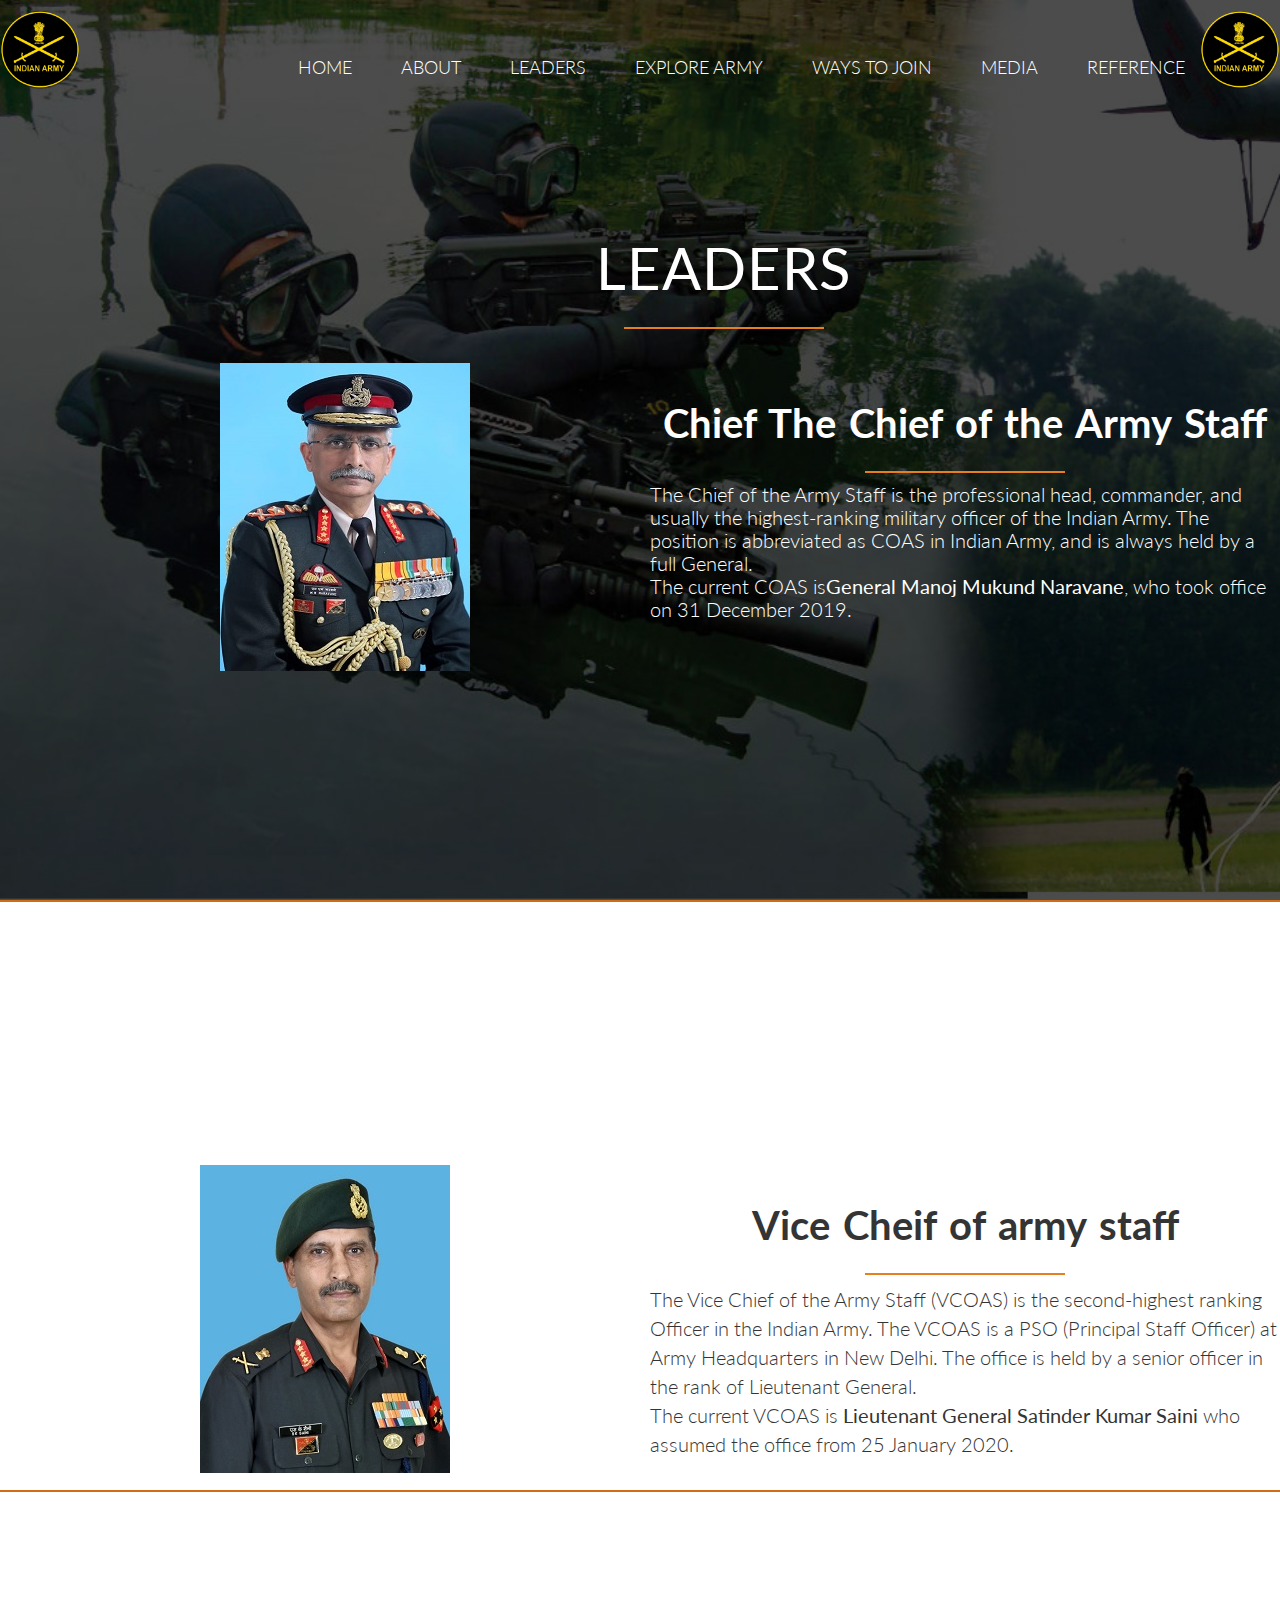
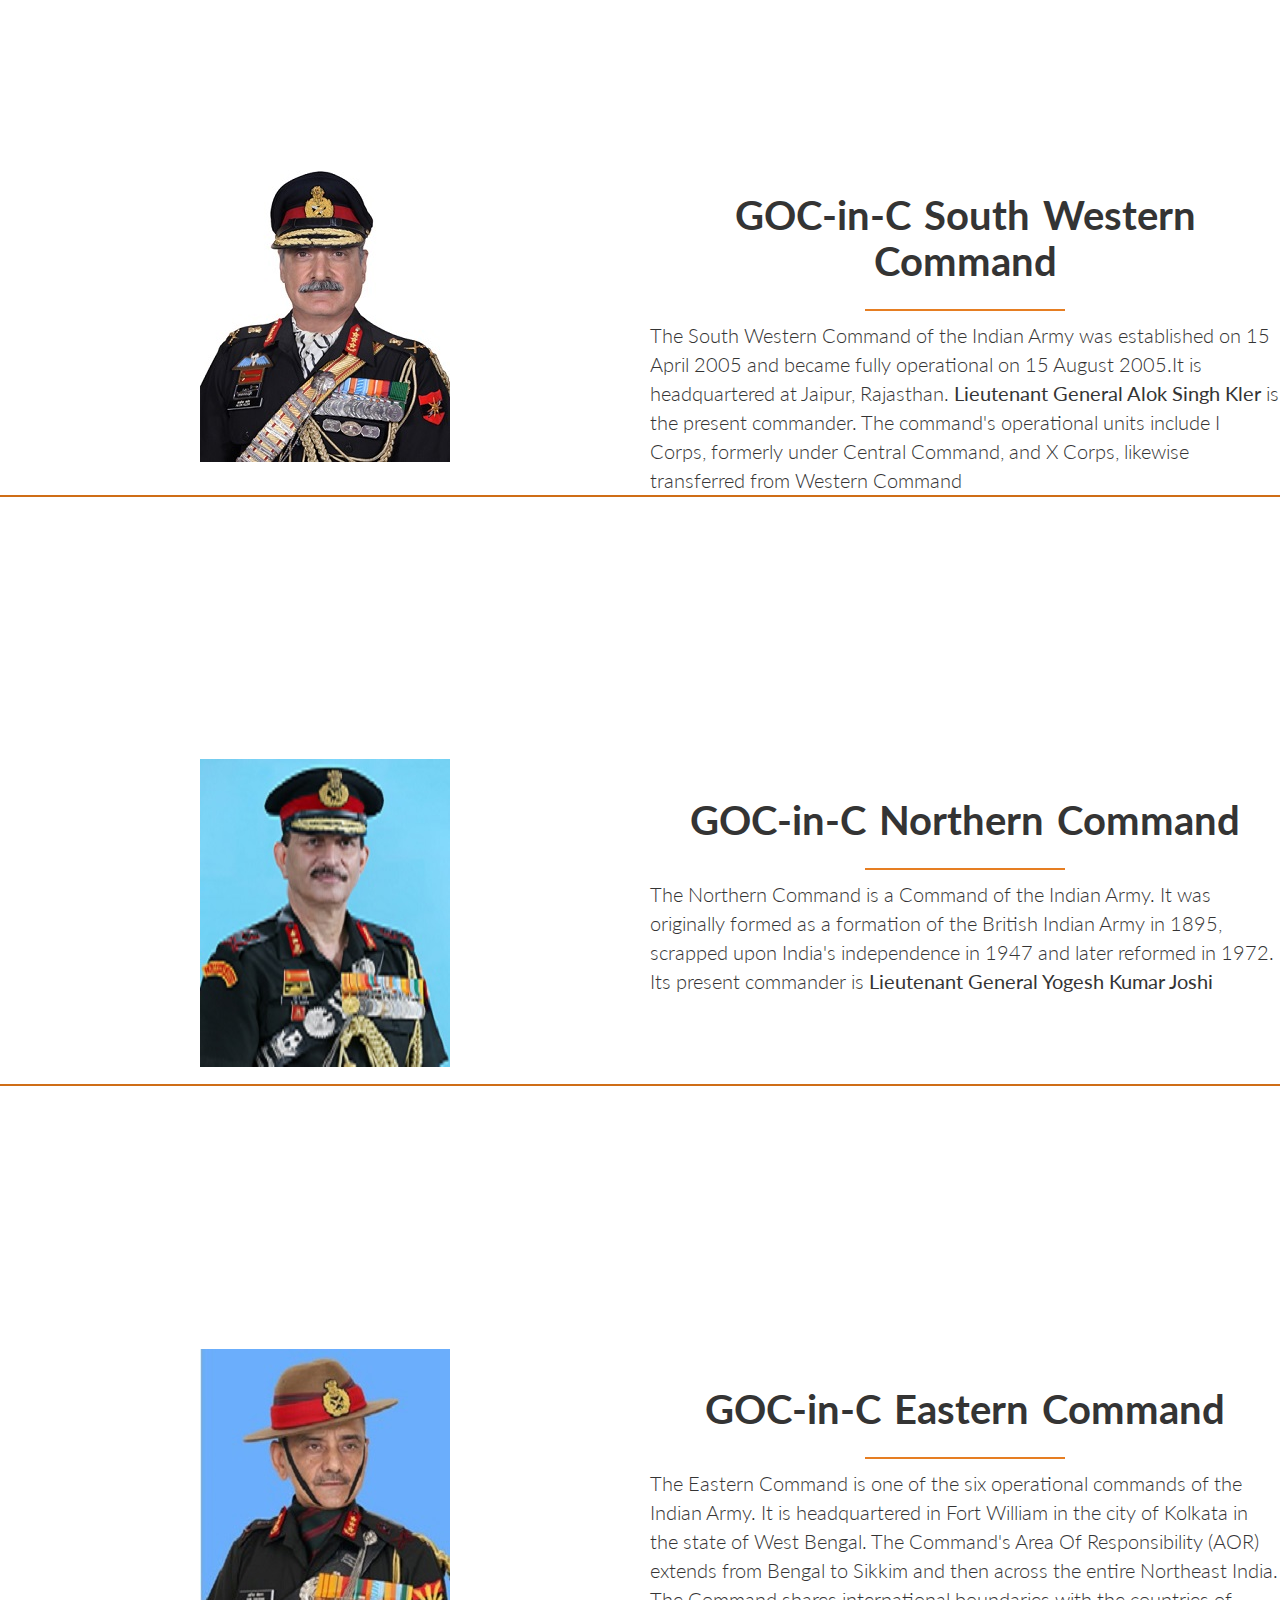
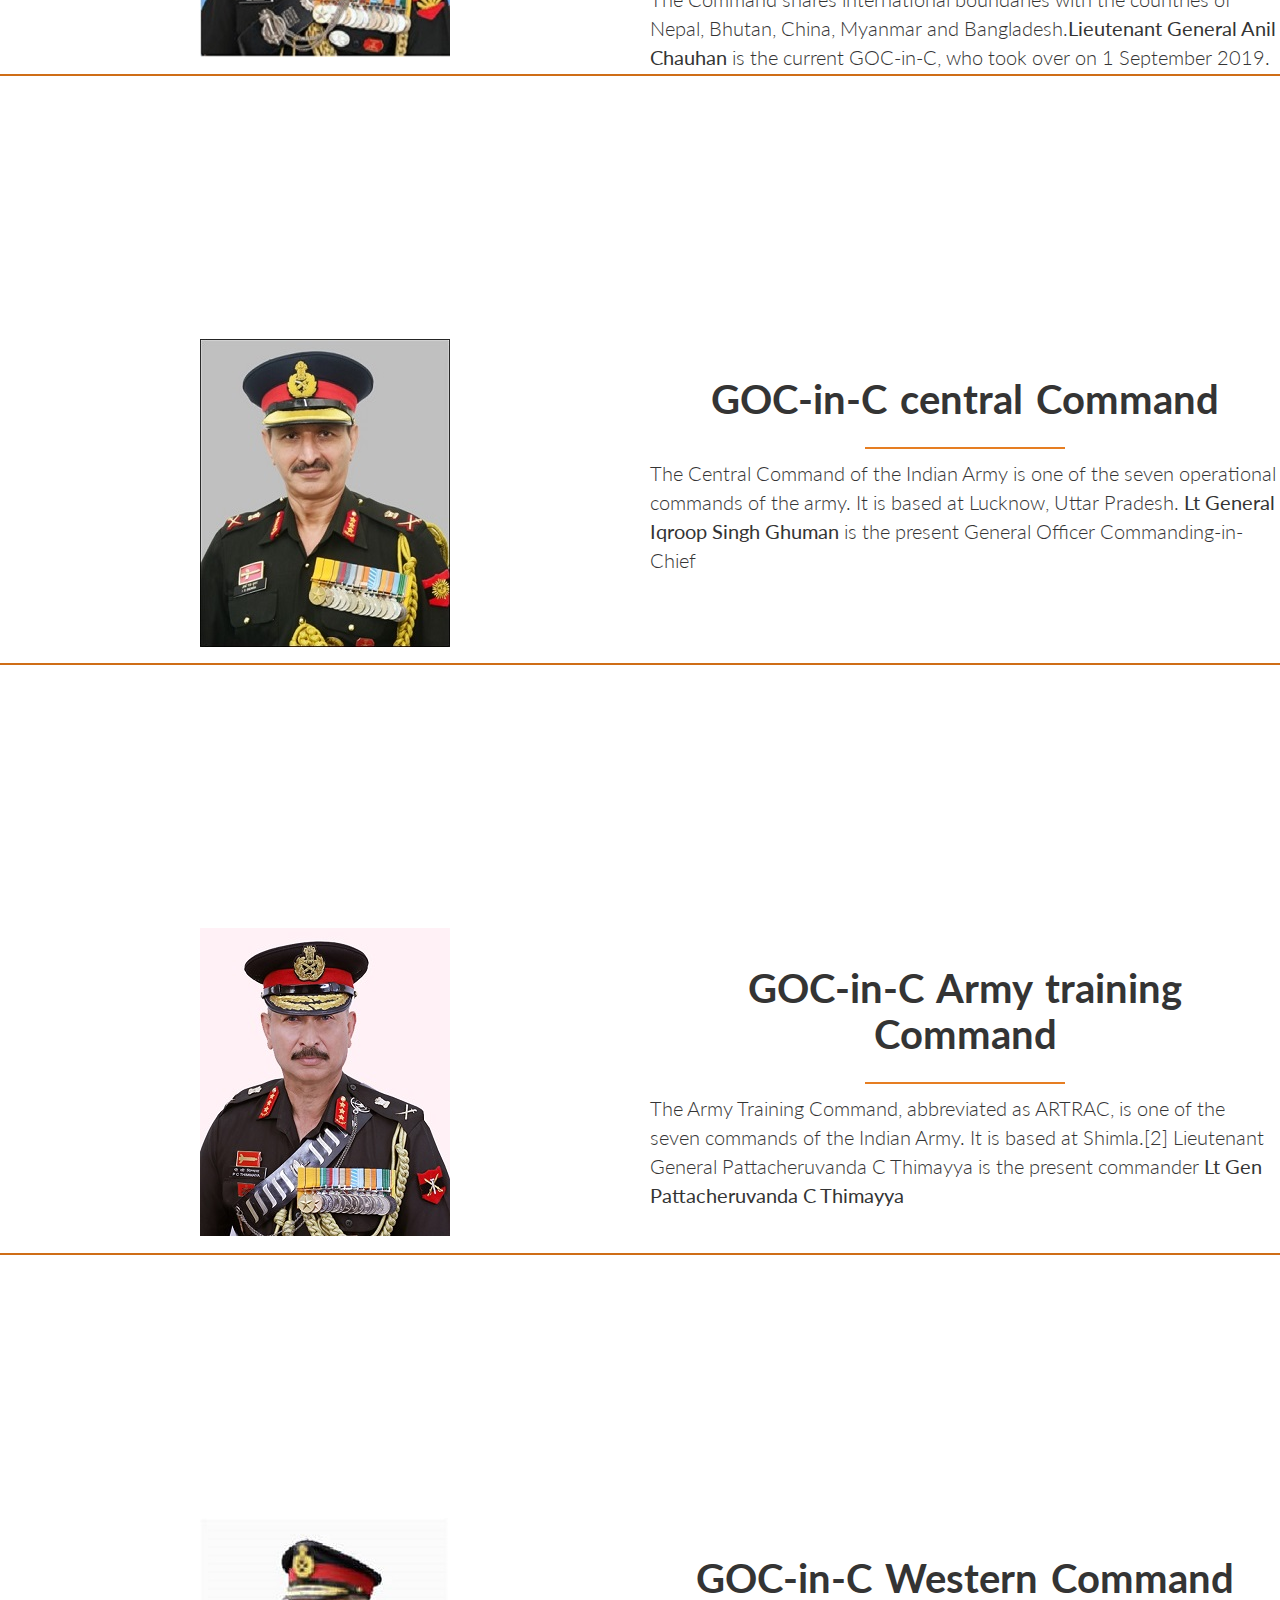
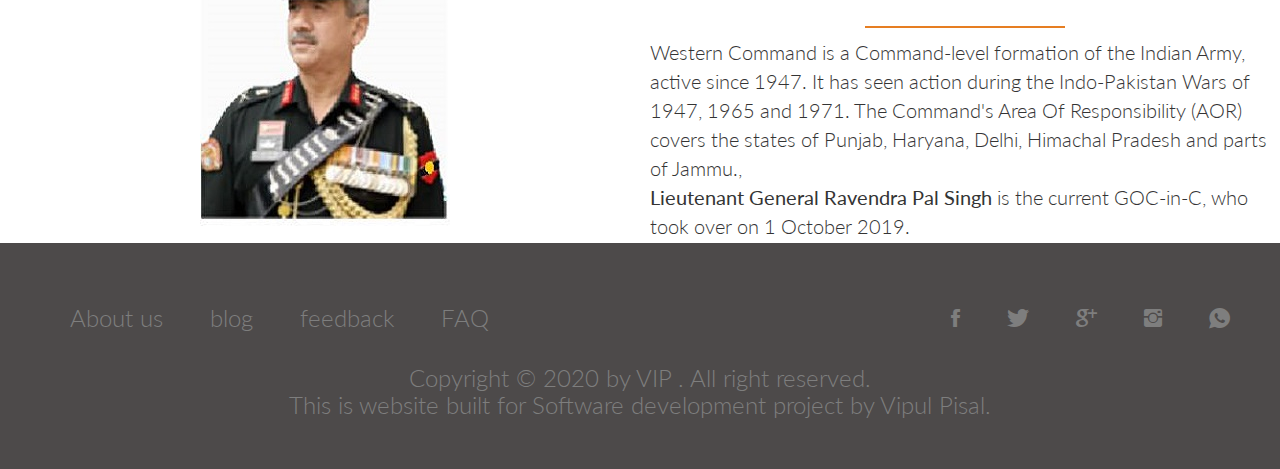
<file: leaders.html>
<!DOCTYPE html>
<html>
    <head>
            <link rel="stylesheet" type="text/css" href="Blog/css/normalize.css">
            <link rel="stylesheet" type="text/css" href="Blog/css/7.1%20Grid.css">
            <link rel="stylesheet" type="text/css" href="Blog/css/ionicons.min.css">
            <link rel="stylesheet" type="text/css" href="Blog/css/leaders.css">
            <link href="https://fonts.googleapis.com/css2?family=Lato:ital,wght@0,300;0,400;1,300;1,400&display=swap" rel="stylesheet">
    
        <title>Leaders</title>
    </head>
        <body>
            <header>
                <nav class="sticky">
                    <div class="row">
                        <img src="Blog/img/Army%20logo%205.png" alt="Army-logo" class="army-logo">
                        <img src="Blog/img/Army%20logo%205.png" alt="Army-logo" class="army-logo-2">
                         <ul class="main-nav">
                          <li><a href="armyweb.html">HOME</a></li>
                          <li><a href="#">ABOUT</a></li>
                          <li><a href="leaders.html">LEADERS</a></li>
                          <li><a href="#">EXPLORE ARMY</a></li>
                          <li><a href="#">WAYS TO JOIN</a></li>
                          <li><a href="#">MEDIA</a></li>
                          <li><a href="#">Reference</a></li>
                          

                         </ul>
                    </div>
                </nav>
                <div class="row">
                    <h1> Leaders</h1>
                    <div class="col span-1-of-2 l-one">
                        <img src="Blog/img/General_Manoj_Mukund_Naravane_PVSM_AVSM_SM_VSM_ADC_(1).jpg" alt="Chief of army staff" class="cmd-img">
                    </div>
                        <div class="col span-1-of-2 l-two-one">
                            <h2>Chief The Chief of the Army Staff</h2>
                        <p> The Chief of the Army Staff is the professional head, commander, and usually the highest-ranking military officer of the Indian Army. The position is abbreviated as COAS in Indian Army, and is always held by a full General.
                        <br>The current COAS is<strong>General Manoj Mukund Naravane</strong>, who took office on 31 December 2019.
                        </p>
                    </div>
                </div>
             </header>
                <section>
                    <div class="row">
                        <div class="col span-1-of-2 l-one">
                            <img src="Blog/img/Lt_Gen_SK_Saini.jpg" alt="Vice chief of army staff" class="cmd-img">
                        </div>
                        <div class="col span-1-of-2 l-two">
                            <h2> Vice Cheif of army staff</h2>
                            <p> The Vice Chief of the Army Staff (VCOAS) is the second-highest ranking Officer in the Indian Army. The VCOAS is a PSO (Principal Staff Officer) at Army Headquarters in New Delhi. The office is held by a senior officer in the rank of Lieutenant General.<br>
                            The current VCOAS is <strong>Lieutenant General Satinder Kumar Saini</strong> who assumed the office from 25 January 2020.</p>
                        </div>
                    
                     </div>
                </section>
                <section>
                    <div class="row">
                        <div class="col span-1-of-2 l-one">
                            <img src="Blog/img/Lieutenant_General_Alok_Kler,_VSM,_General_Officer_Commanding-in-Chief,_South_Western_Command.jpg" alt="south-western command" class="cmd-img">
                        </div>
                        <div class="col span-1-of-2 l-two">
                            <h2>GOC-in-C South Western Command </h2>
                            <p> The South Western Command of the Indian Army was established on 15 April 2005 and became fully operational on 15 August 2005.It is headquartered at Jaipur, Rajasthan. <strong>Lieutenant General Alok Singh Kler</strong> is the present commander.
                                The command's operational units include I Corps, formerly under Central Command, and X Corps, likewise transferred from Western Command</p>
                        </div>
                    
                     </div>
                </section>
                <section>
                    <div class="row">
                        <div class="col span-1-of-2 l-one">
                            <img src="Blog/img/Lieutenant_General_Yogesh_Kumar_Joshi_UYSM_AVSM_VrC_SM,_General_Officer-Commanding-in-Chief_Northern_Command,_Indian_Army.jpg" alt="Northern Command, Indian Army" class="cmd-img">
                        </div>
                        <div class="col span-1-of-2 l-two">
                            <h2>GOC-in-C Northern Command </h2>
                            <p>  The Northern Command is a Command of the Indian Army. It was originally formed as a formation of the British Indian Army in 1895, scrapped upon India's independence in 1947 and later reformed in 1972. Its present commander is <strong>Lieutenant General Yogesh Kumar Joshi</strong> </p>
                        </div>
                    
                     </div>
                </section>
                <section>
                    <div class="row">
                        <div class="col span-1-of-2 l-one">
                            <img src="Blog/img/Lt%20Gen%20Anil%20Chauhan%20Eastern%20command.jpg" alt="Estern command" class="cmd-img">
                        </div>
                        <div class="col span-1-of-2 l-two">
                            <h2>GOC-in-C Eastern Command </h2>
                            <p> The Eastern Command is one of the six operational commands of the Indian Army. It is headquartered in Fort William in the city of Kolkata in the state of West Bengal. The Command's Area Of Responsibility (AOR) extends from Bengal to Sikkim and then across the entire Northeast India. The Command shares international boundaries with the countries of Nepal, Bhutan, China, Myanmar and Bangladesh.<strong>Lieutenant General Anil Chauhan</strong> is the current GOC-in-C, who took over on 1 September 2019.</p>
                        </div>
                    
                     </div>
                </section>
                <section>
                    <div class="row">
                        <div class="col span-1-of-2 l-one">
                            <img src="Blog/img/Lt_Gen_Iqroop_Singh_Ghuman,_PVSM,_AVSM,_General_Officer_Commanding-in-Chief,_Central_Command.jpg" alt="Cental command" class="cmd-img">
                        </div>
                        <div class="col span-1-of-2 l-two">
                            <h2>GOC-in-C central Command </h2>
                            <p>  The Central Command of the Indian Army is one of the seven operational commands of the army. It is based at Lucknow, Uttar Pradesh.<strong> Lt General Iqroop Singh Ghuman</strong> is the present General Officer Commanding-in-Chief</p>
                        </div>
                    
                     </div>
                </section>
                <section>
                    <div class="row">
                        <div class="col span-1-of-2 l-one">
                            <img src="Blog/img/Lt_Gen_PC_Thimmaya,_PVSM,_VSM_GOC-in-C,_ARTRAC.jpg" alt="Army trainning center" class="cmd-img">
                        </div>
                        <div class="col span-1-of-2 l-two">
                            <h2>GOC-in-C Army training Command </h2>
                            <p> The Army Training Command, abbreviated as ARTRAC, is one of the seven commands of the Indian Army. It is based at Shimla.[2] Lieutenant General Pattacheruvanda C Thimayya is the present commander <strong> Lt Gen Pattacheruvanda C Thimayya</strong> <p>
                        </div>
                    </div>
                </section>
                <section>
                    <div class="row">
                        <div class="col span-1-of-2 l-one">
                            <img src="Blog/img/Western%20command.jpg" alt="Western command" class="cmd-img">
                        </div>
                        <div class="col span-1-of-2 l-two">
                            <h2>GOC-in-C Western Command </h2>
                            <p> Western Command is a Command-level formation of the Indian Army, active since 1947. It has seen action during the Indo-Pakistan Wars of 1947, 1965 and 1971. The Command's Area Of Responsibility (AOR) covers the states of Punjab, Haryana, Delhi, Himachal Pradesh and parts of Jammu.,<br><strong>Lieutenant General Ravendra Pal Singh </strong>is the current GOC-in-C, who took over on 1 October 2019.</p>
                        </div>
                    </div>
                </section>
            <footer>
                <div class="row">
                    <div class="col span-1-of-2">
                        <ul class="footer-nav">
                            <li> <a href="#">About us</a></li>
                            <li> <a href="#">blog</a></li>
                            <li> <a href="#">feedback</a></li>
                            <li> <a href="#">FAQ</a></li>
                        </ul>
                    </div>
                    <div class="col span-1-of-2">
                        <ul class="social-link">
                            <li> <a href="#"><i class="ion-social-facebook"></i></a></li>
                            <li> <a href="#"><i class="ion-social-twitter"></i></a></li>
                            <li> <a href="#"><i class="ion-social-googleplus"></i></a></li>
                            <li> <a href="#"><i class="ion-social-instagram"></i></a></li>
                            <li> <a href="#"><i class="ion-social-whatsapp"></i></a></li>
                        
                        </ul>
                    </div>
                </div>
                <div class="row">
                    <p> 
                        Copyright &copy; 2020 by VIP .  All right reserved.
                        <br>This is website built for Software development project by Vipul Pisal.
                    
                    </p>
                </div>
            
            </footer>
        </body>
</html>
</file>
<file: Blog/css/leaders.css>
/*---------------------------------*/
/*       Basic Setup              */
/*---------------------------------*/


*{
    margin: 0;
    padding: 0;
    box-sizing: border-box;
}
html{
    background-color: #ffffff;
    color: #555;
    font-family: 'Lato',sans-serif;
    font-weight: 300;
    font-size: 20px;
    text-rendering: optimizeLegibility;

}
header{
    background-image:linear-gradient(rgba(0, 0, 0, 0.7),rgba(0, 0, 0, 0.7)),url(armyback.jfif);
    background-size: cover;
    height: 100vh;
    background-position: centered;
    background-attachment: fixed;
}
section{
    padding: 0 0;
    border-top: 2px solid  #cf6d17;
  
}
/*---------------------------------*/
/*       Navigation                */
/*---------------------------------*/
.main-nav {
    list-style: none;
    float: center;
    position: absolute;
    left: 20%;
    margin-top: 55px;
}

.main-nav li{
    display: inline-block;
    margin-left: 40px;
}

.main-nav li a:link,
.main-nav li a:visited{
    padding: 2px;
    text-decoration: none;
    color: #fff;
    font-size: 90%;
    text-transform: uppercase;
    border-bottom: 2px solid transparent;
    transition: border-bottom 0.2s;
}

.main-nav li a:hover,
.main-nav li a:active{
    border-bottom: 2px solid #e67e22;
   

}

.army-logo-2 {
    height: 80px;
    float: right;
    width: auto;
    margin: 10px 0;
}

.army-logo {
    height: 80px;
    float: left;
    width: auto;
    margin: 10px 0;
}
/*---------------------------------*/
/*       header                    */
/*---------------------------------*/
.header-text {
    border-top: 2px solid yellow;
    

}
h1{
    color: #fff;
    font-weight: 400;
    text-transform: uppercase;
    letter-spacing: 1px;
    text-align: center;
    position: absolute;
    width: 1140px;
    top:20%;
    left:12%;
    margin-top: 55px; 
    font-size: 290%;
    word-spacing: 5px;
}
h1:after{
    display: block;
    height: 2px;
    background-color: #e67e22;
    content: " ";
    width: 200px;
    margin: 0 auto;
    margin-top: 25px;
}


.l-one{
    display: block;
    float:center;
    
    
}
h2:after{
    display: block;
    height: 2px;
    background-color: #e67e22;
    content: " ";
    width: 200px;
    margin: 0 auto;
    margin-top: 25px;
}
h2{
    margin-bottom: 10px;
    font-size: 200%;
    text-align: center;
    word-spacing: 3px;
    
}



/*---------------------------------*/
/*         footer                  */
/*---------------------------------*/
footer{
    background-color: #4d4a4a;
    padding: 50px;
    font-size: 120%;
    
}

.footer-nav {
    list-style: none;
    float: left;
}

.social-link {
    list-style: none;
    float: right;
}
.footer-nav li,
.social-link li{
    display: inline-block;
    list-style: none;
    margin: 0 20px;
}
.footer-nav li:last-child,
.social-link li:last-child{
    margin-right: 0;
}
.footer-nav li a:link,
.footer-nav li a:visited,
.social-link li a:link,
.social-link li a:visited{
    text-decoration: none;
    color: #7e7e7e;
}
.footer-nav li a:hover,
.footer-nav li a:active{
    color: #ddd;
}
/*---------------------------------*/
/*         footer transition       */
/*---------------------------------*/
.footer-nav li a{
    transition: color 0.2s;
}

.ion-social-facebook,
.ion-social-twitter,
.ion-social-googleplus,
.ion-social-instagram,
.ion-social-whatsapp,{
    transition: color 0.2s;
    
}

.ion-social-facebook:hover{
    color: #3b5998;
}


.ion-social-twitter:hover {
    color: #00aced;
}

.ion-social-googleplus:hover {
    color: #dd4b39;
}

.ion-social-instagram:hover {
    color: #517fa4;
}

.ion-social-whatsapp:hover {
    color: #25D366;
}
/*---------------------------------*/
/*---------------------------------*/
footer p{
    color:#7e7e7e;
    text-align: center;
    padding-top: 20px;
}


.l-two{
    display: block;
    float: right;
    margin: 0px;
    padding-top: 300px;
    color: #343434;
    font-weight: 300;
}

.l-two p{
    line-height: 145%;
    font-size: 100%;
    margin-top: 10px;
}
.l-two-one{
    display: block;
    float: right;
    margin: 0px;
    padding-top: 300px;
    color:#fff;
    font-weight: 300;
}


.cmd-img {
    margin-top:250px;
    margin-left: 200px;
}
</file>
